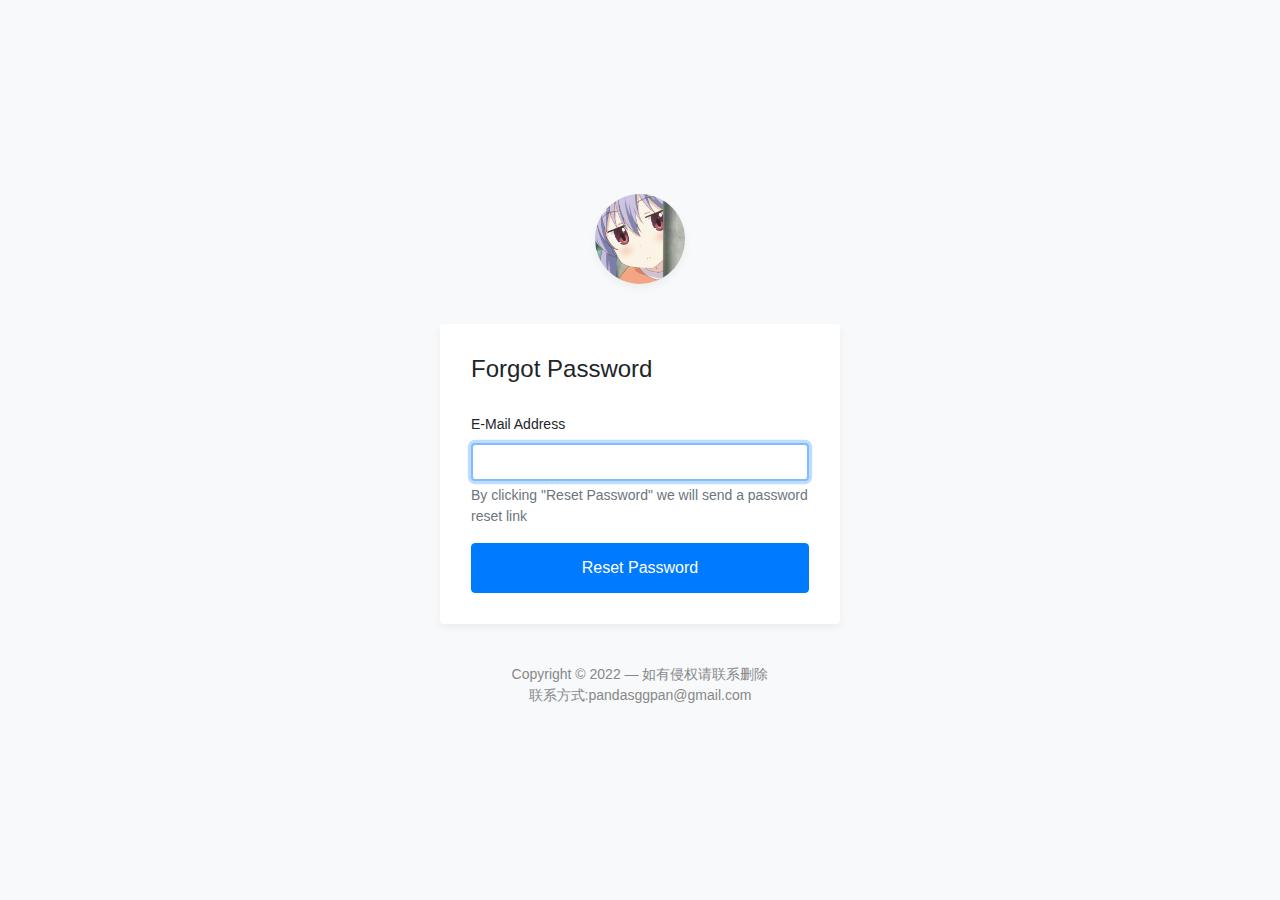
<file: login/forgot.html>
<!DOCTYPE html>
<html lang="en">
<head>
	<meta charset="utf-8">
	<meta name="author" content="Kodinger">
	<meta name="viewport" content="width=device-width,initial-scale=1">
	<title>My Login Page</title>
	<link rel="stylesheet" href="https://stackpath.bootstrapcdn.com/bootstrap/4.3.1/css/bootstrap.min.css" integrity="sha384-ggOyR0iXCbMQv3Xipma34MD+dH/1fQ784/j6cY/iJTQUOhcWr7x9JvoRxT2MZw1T" crossorigin="anonymous">
	<link rel="stylesheet" type="text/css" href="css/my-login.css">
</head>
<body class="my-login-page">
	<section class="h-100">
		<div class="container h-100">
			<div class="row justify-content-md-center align-items-center h-100">
				<div class="card-wrapper">
					<div class="brand">
						<img src="img/cutpic.png" alt="bootstrap 4 login page">
					</div>
					<div class="card fat">
						<div class="card-body">
							<h4 class="card-title">Forgot Password</h4>
							<form method="POST" class="my-login-validation" novalidate="">
								<div class="form-group">
									<label for="email">E-Mail Address</label>
									<input id="email" type="email" class="form-control" name="email" value="" required autofocus>
									<div class="invalid-feedback">
										Email is invalid
									</div>
									<div class="form-text text-muted">
										By clicking "Reset Password" we will send a password reset link
									</div>
								</div>

								<div class="form-group m-0">
									<button type="submit" class="btn btn-primary btn-block">
										Reset Password
									</button>
								</div>
							</form>
						</div>
					</div>
					<div class="footer">
						Copyright &copy; 2022 &mdash; 如有侵权请联系删除 <br>联系方式:pandasggpan@gmail.com 
					</div>
				</div>
			</div>
		</div>
	</section>

	<script src="https://code.jquery.com/jquery-3.3.1.slim.min.js" integrity="sha384-q8i/X+965DzO0rT7abK41JStQIAqVgRVzpbzo5smXKp4YfRvH+8abtTE1Pi6jizo" crossorigin="anonymous"></script>
	<script src="js/my-login.js"></script>
</body>
</html>
</file>
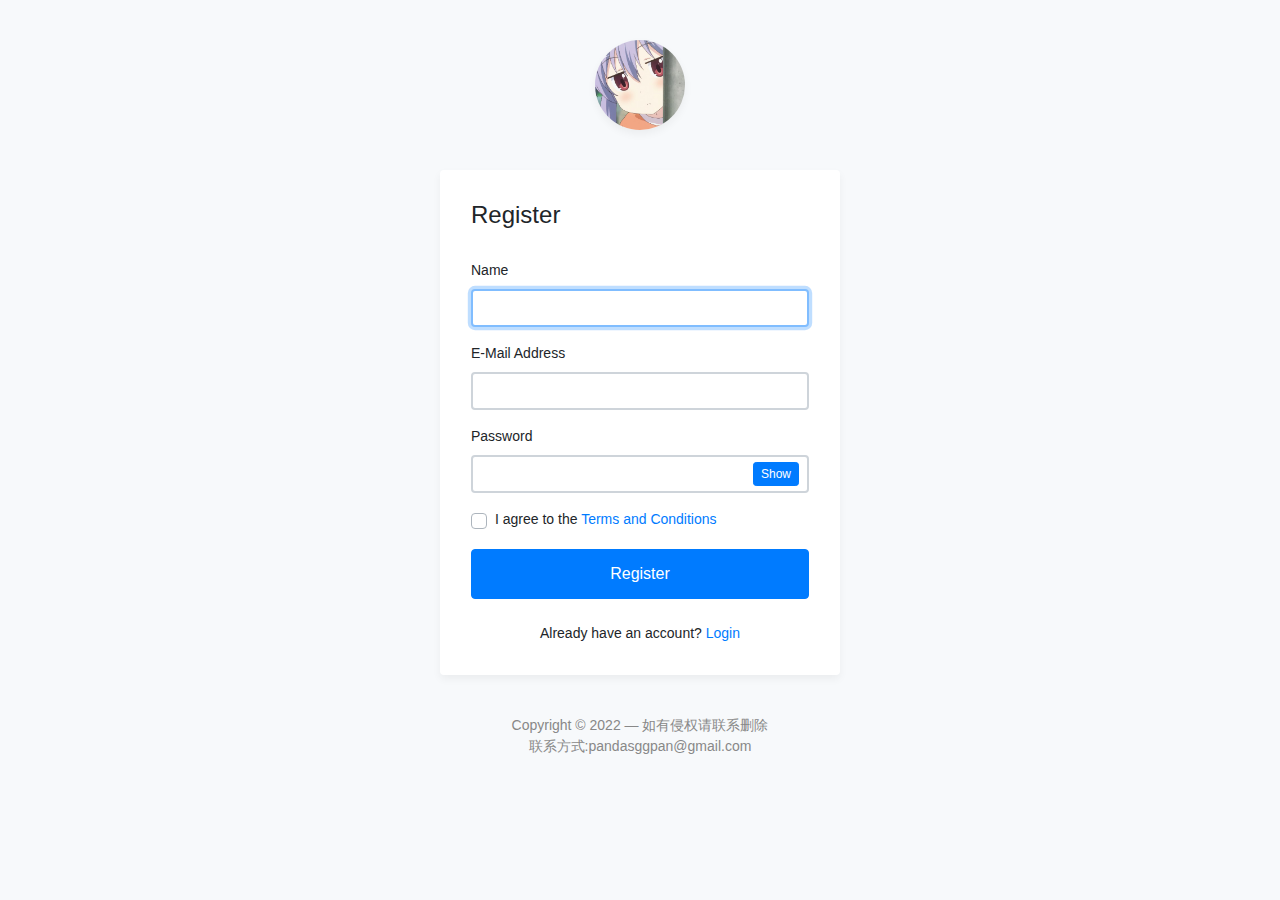
<file: login/register.html>
<!DOCTYPE html>
<html lang="en">
<head>
	<meta charset="utf-8">
	<meta name="author" content="Kodinger">
	<meta name="viewport" content="width=device-width,initial-scale=1">
	<title>My Login Page &mdash; Bootstrap 4 Login Page Snippet</title>
	<link rel="stylesheet" href="https://stackpath.bootstrapcdn.com/bootstrap/4.3.1/css/bootstrap.min.css" integrity="sha384-ggOyR0iXCbMQv3Xipma34MD+dH/1fQ784/j6cY/iJTQUOhcWr7x9JvoRxT2MZw1T" crossorigin="anonymous">
	<link rel="stylesheet" type="text/css" href="css/my-login.css">
</head>
<body class="my-login-page">
	<section class="h-100">
		<div class="container h-100">
			<div class="row justify-content-md-center h-100">
				<div class="card-wrapper">
					<div class="brand">
						<img src="img/cutpic.png" alt="bootstrap 4 login page">
					</div>
					<div class="card fat">
						<div class="card-body">
							<h4 class="card-title">Register</h4>
							<form method="POST" class="my-login-validation" novalidate="">
								<div class="form-group">
									<label for="name">Name</label>
									<input id="name" type="text" class="form-control" name="name" required autofocus>
									<div class="invalid-feedback">
										What's your name?
									</div>
								</div>

								<div class="form-group">
									<label for="email">E-Mail Address</label>
									<input id="email" type="email" class="form-control" name="email" required>
									<div class="invalid-feedback">
										Your email is invalid
									</div>
								</div>

								<div class="form-group">
									<label for="password">Password</label>
									<input id="password" type="password" class="form-control" name="password" required data-eye>
									<div class="invalid-feedback">
										Password is required
									</div>
								</div>

								<div class="form-group">
									<div class="custom-checkbox custom-control">
										<input type="checkbox" name="agree" id="agree" class="custom-control-input" required="">
										<label for="agree" class="custom-control-label">I agree to the <a href="#">Terms and Conditions</a></label>
										<div class="invalid-feedback">
											You must agree with our Terms and Conditions
										</div>
									</div>
								</div>

								<div class="form-group m-0">
									<button type="submit" class="btn btn-primary btn-block">
										Register
									</button>
								</div>
								<div class="mt-4 text-center">
									Already have an account? <a href="indexRe.html">Login</a>
								</div>
							</form>
						</div>
					</div>
					<div class="footer">
						Copyright &copy; 2022 &mdash; 如有侵权请联系删除 <br>联系方式:pandasggpan@gmail.com 
					</div>
				</div>
			</div>
		</div>
	</section>

	<script src="https://code.jquery.com/jquery-3.3.1.slim.min.js" integrity="sha384-q8i/X+965DzO0rT7abK41JStQIAqVgRVzpbzo5smXKp4YfRvH+8abtTE1Pi6jizo" crossorigin="anonymous"></script>
	<script src="https://stackpath.bootstrapcdn.com/bootstrap/4.3.1/js/bootstrap.min.js" integrity="sha384-JjSmVgyd0p3pXB1rRibZUAYoIIy6OrQ6VrjIEaFf/nJGzIxFDsf4x0xIM+B07jRM" crossorigin="anonymous"></script>
	<script src="js/my-login.js"></script>
</body>
</html>
</file>
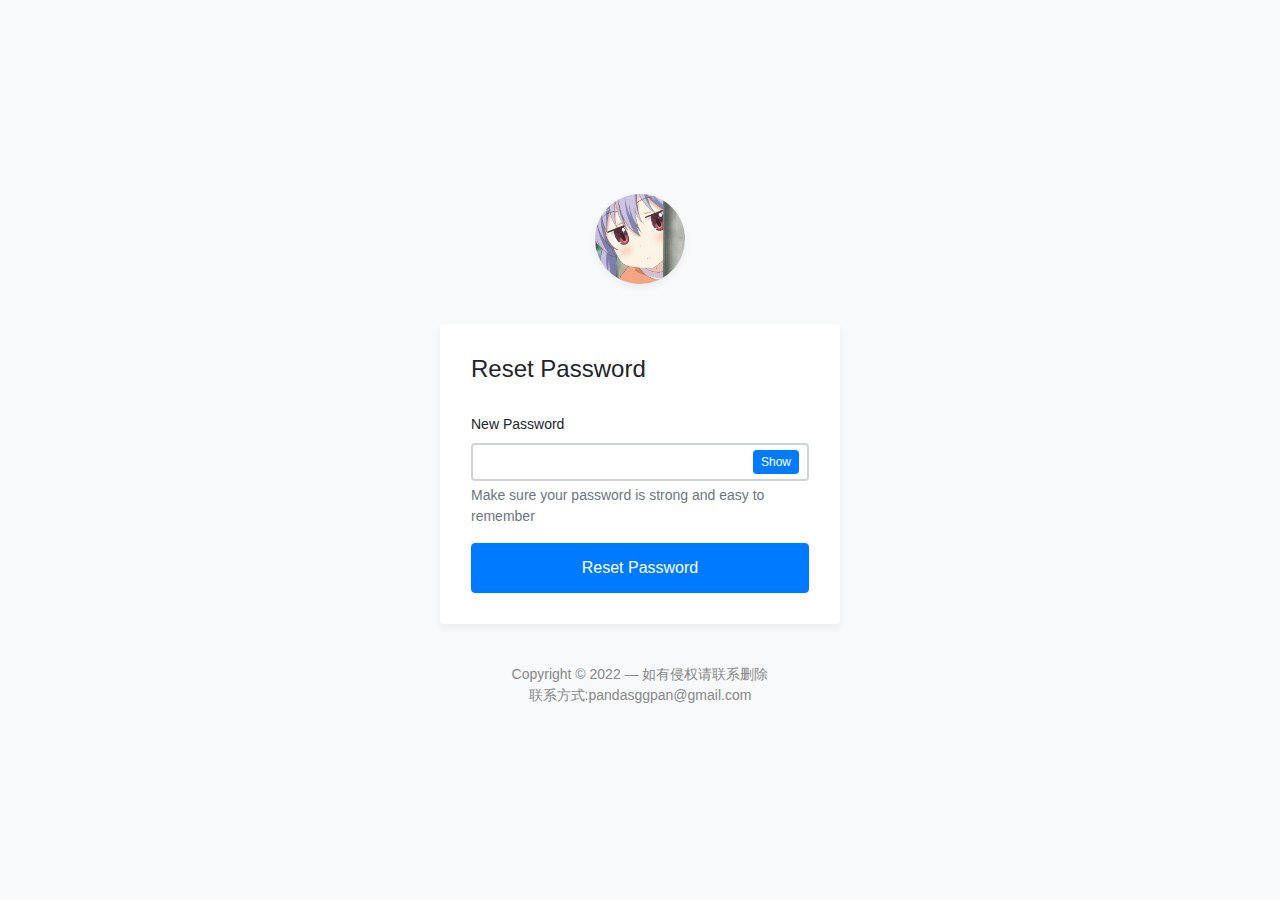
<file: login/reset.html>
<!DOCTYPE html>
<html lang="en">
<head>
	<meta charset="utf-8">
	<meta name="author" content="Kodinger">
	<meta name="viewport" content="width=device-width,initial-scale=1">
	<title>My Login Page &mdash; Bootstrap 4 Login Page Snippet</title>
	<link rel="stylesheet" href="https://stackpath.bootstrapcdn.com/bootstrap/4.3.1/css/bootstrap.min.css" integrity="sha384-ggOyR0iXCbMQv3Xipma34MD+dH/1fQ784/j6cY/iJTQUOhcWr7x9JvoRxT2MZw1T" crossorigin="anonymous">
	<link rel="stylesheet" type="text/css" href="css/my-login.css">
</head>
<body class="my-login-page">
	<section class="h-100">
		<div class="container h-100">
			<div class="row justify-content-md-center align-items-center h-100">
				<div class="card-wrapper">
					<div class="brand">
						<img src="img/cutpic.png" alt="bootstrap 4 login page">
					</div>
					<div class="card fat">
						<div class="card-body">
							<h4 class="card-title">Reset Password</h4>
							<form method="POST" class="my-login-validation" novalidate="">
								<div class="form-group">
									<label for="new-password">New Password</label>
									<input id="new-password" type="password" class="form-control" name="password" required autofocus data-eye>
									<div class="invalid-feedback">
										Password is required
									</div>
									<div class="form-text text-muted">
										Make sure your password is strong and easy to remember
									</div>
								</div>

								<div class="form-group m-0">
									<button type="submit" class="btn btn-primary btn-block">
										Reset Password
									</button>
								</div>
							</form>
						</div>
					</div>
					<div class="footer">
						Copyright &copy; 2022 &mdash; 如有侵权请联系删除 <br>联系方式:pandasggpan@gmail.com 
					</div>
				</div>
			</div>
		</div>
	</section>

	<script src="https://code.jquery.com/jquery-3.3.1.slim.min.js" integrity="sha384-q8i/X+965DzO0rT7abK41JStQIAqVgRVzpbzo5smXKp4YfRvH+8abtTE1Pi6jizo" crossorigin="anonymous"></script>
	<script src="https://stackpath.bootstrapcdn.com/bootstrap/4.3.1/js/bootstrap.min.js" integrity="sha384-JjSmVgyd0p3pXB1rRibZUAYoIIy6OrQ6VrjIEaFf/nJGzIxFDsf4x0xIM+B07jRM" crossorigin="anonymous"></script>
	<script src="js/my-login.js"></script>
</body>
</html>
</file>
<file: login/css/my-login.css>
html,body {
	height: 100%;
}

.my-login-page {
	background-color: #f7f9fb;
	font-size: 14px;
}

.my-login-page .brand {
	width: 90px;
	height: 90px;
	overflow: hidden;
	border-radius: 50%;
	margin: 40px auto;
	box-shadow: 0 4px 8px rgba(0,0,0,.05);
	position: relative;
	z-index: 1;
}

.my-login-page .brand img {
	width: 100%;
}

.my-login-page .card-wrapper {
	width: 400px;
}

.my-login-page .card {
	border-color: transparent;
	box-shadow: 0 4px 8px rgba(0,0,0,.05);
}

.my-login-page .card.fat {
	padding: 10px;
}

.my-login-page .card .card-title {
	margin-bottom: 30px;
}

.my-login-page .form-control {
	border-width: 2.3px;
}

.my-login-page .form-group label {
	width: 100%;
}

.my-login-page .btn.btn-block {
	padding: 12px 10px;
}

.my-login-page .footer {
	margin: 40px 0;
	color: #888;
	text-align: center;
}

@media screen and (max-width: 425px) {
	.my-login-page .card-wrapper {
		width: 90%;
		margin: 0 auto;
	}
}

@media screen and (max-width: 320px) {
	.my-login-page .card.fat {
		padding: 0;
	}

	.my-login-page .card.fat .card-body {
		padding: 15px;
	}
}
</file>
